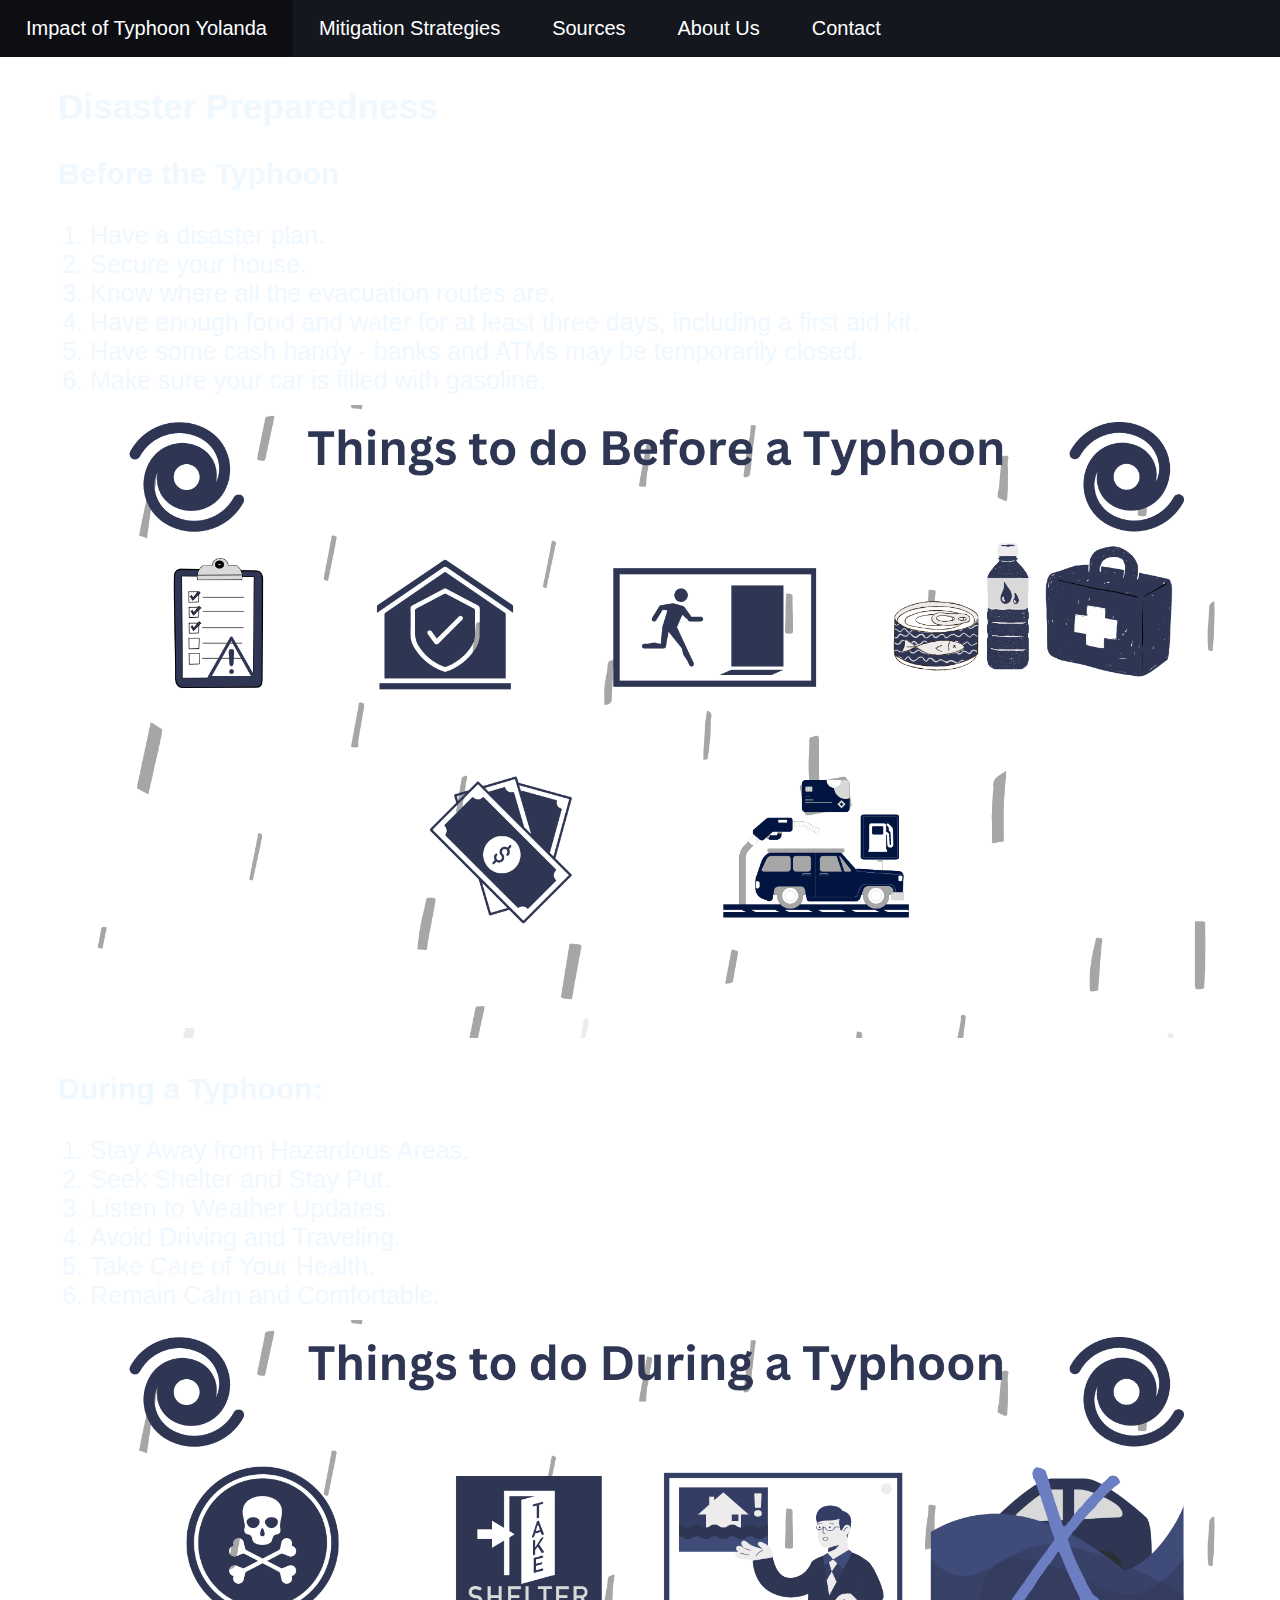
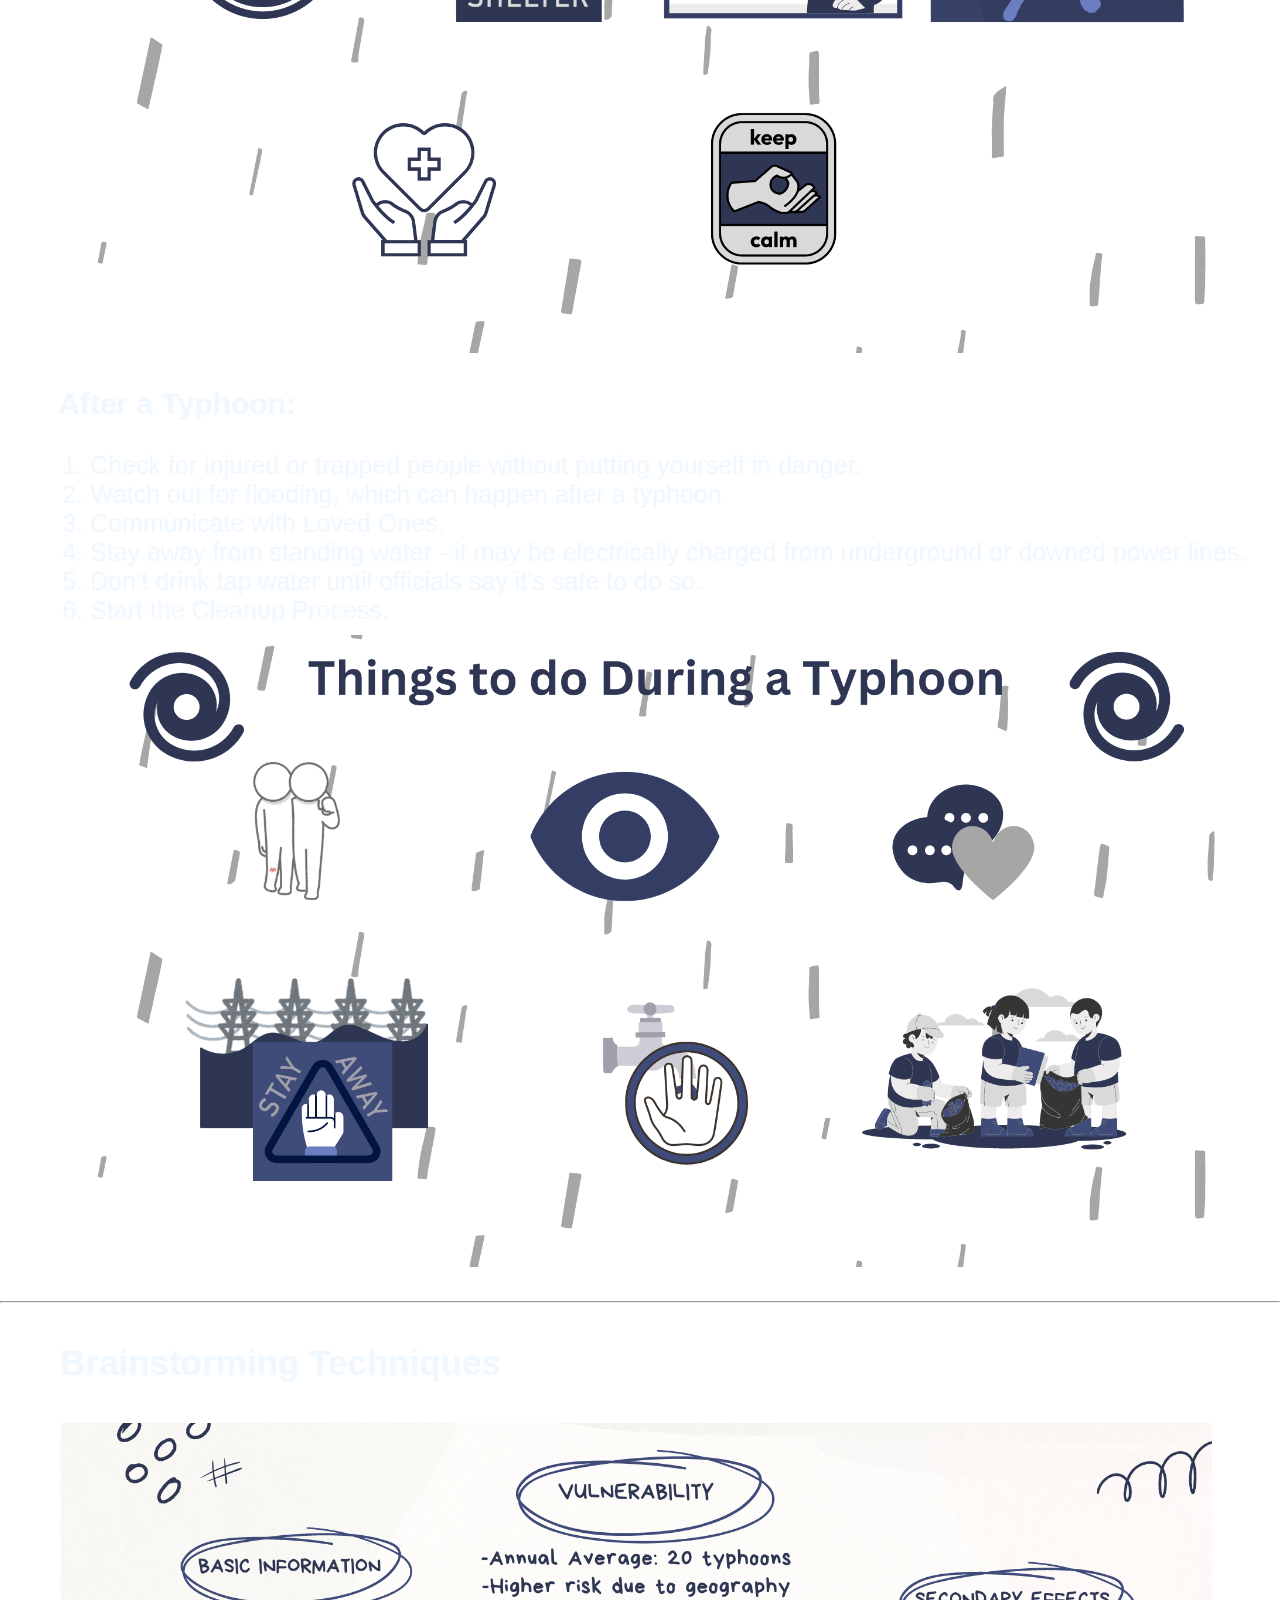
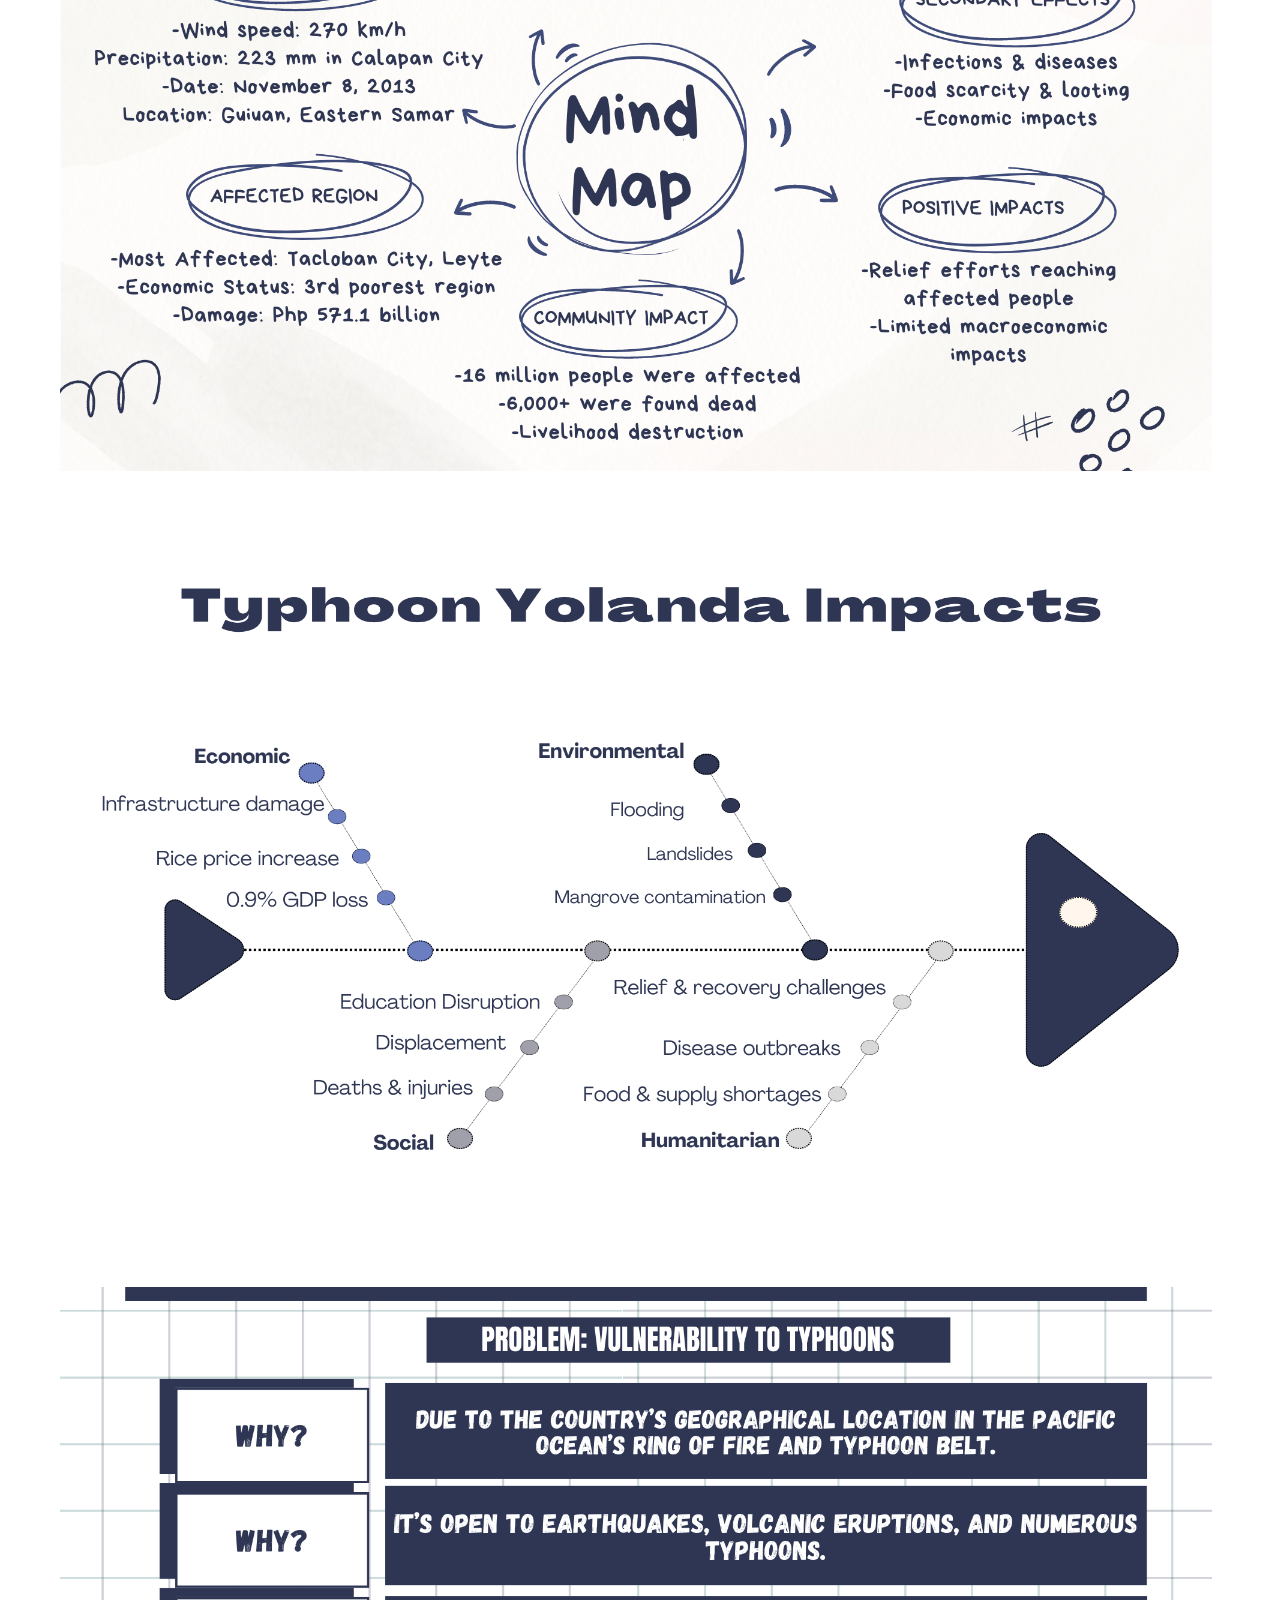
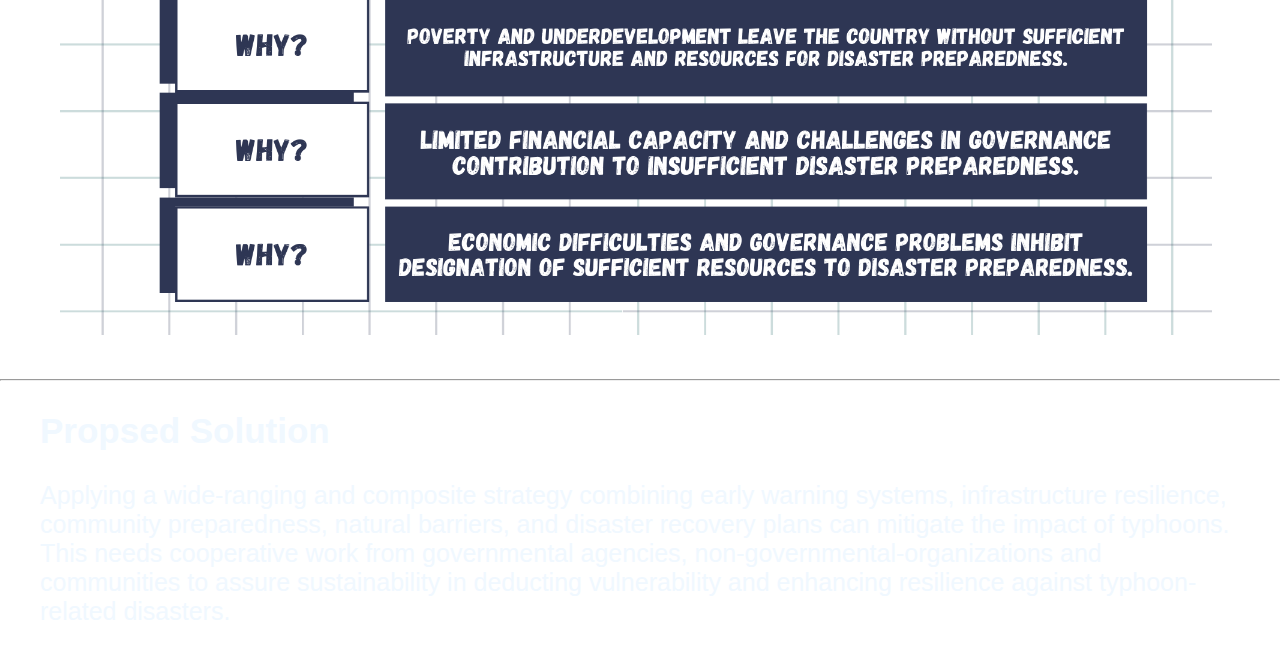
<file: mitigation.html>
<!DOCTYPE html>
<html lang="eng">
<head>
<meta charset="utf-8">
<meta name="viewport" content="width-device-width",initial-scale=1.0>
<title>Typhoon Yolanda Impact</title>
<link rel="stylesheet" href="style.css">
</head>
<body>
    <nav>
        <ul>
          <li><a href="index.html">Impact of Typhoon Yolanda</a></li>
          <li><a href="mitigation.html">Mitigation Strategies</a></li>
          <li><a href="sources.html">Sources</a></li> 
          <li><a href="ipbawebpagegroup1.html">About Us</a></li>
          <li><a href="contacthere.html">Contact</a></li>
        </ul>
      </nav>
</div>

<section class="typhoon-mitigation-info">
  <h1>Disaster Preparedness</h1>
  <h2>Before the Typhoon</h2>
   <p>
    <ol>
    <li>Have a disaster plan.</li>
    <li>Secure your house.</li>
   <li> Know where all the evacuation routes are.</li>
    <li>Have enough food and water for at least three days, including a first aid kit.</li>
    <li>Have some cash handy - banks and ATMs may be temporarily closed.</li>
    <li>Make sure your car is filled with gasoline.</li>
  </ol>
  <img src="1.png" alt="" width="90%" height="auto" class="before-typhoon-illustration">
    </p>

    <h2>During a Typhoon:</h2>
    <p>
      <ol>
      <li>Stay Away from Hazardous Areas.</li>
      <li>Seek Shelter and Stay Put.</li>
      <li>Listen to Weather Updates.</li>
      <li>Avoid Driving and Traveling.</li>
      <li>Take Care of Your Health.</li>
      <li>Remain Calm and Comfortable.</li>
      </ol>
    <img src="2.png" alt="" width="90%" height="auto" class="during-typhoon-illustration">
      </p>

      <h2>After a Typhoon:</h2>
      <p>
        <ol>
        <li>Check for injured or trapped people without putting yourself in danger.</li>
        <li>Watch out for flooding, which can happen after a typhoon.</li>
       <li>Communicate with Loved Ones.</li>
        <li>Stay away from standing water - it may be electrically charged from underground or downed power lines.</li>
       <li> Don’t drink tap water until officials say it’s safe to do so.</li>
       <li>Start the Cleanup Process.</li>
      </ol>
      <img src="3.png" alt="" width="90%" height="auto" class="after-typhoon-illustration">
        </p>

</section>

<hr>

<section class="brainstorming-tools">
  <h1>Brainstorming Techniques</h1>
<img src="Mind Map - Impact of Typhoon Yolanda.png" alt="" width="90%" height="auto" class="mind-map">
<img src="Fishbone Diagram.png" alt="" width="90%" height="auto" class="fishbone-diagram">
<img src="5 whys.png" alt="" width="90%" height="auto" class="five-whys">
<hr>

<section class="proposed-solution">
  <h1>Propsed Solution</h1>
  <p>Applying a wide-ranging and composite strategy combining early warning systems, infrastructure resilience, community preparedness, natural barriers, and disaster recovery plans can mitigate the impact of typhoons. This needs cooperative work from governmental agencies, non-governmental-organizations and communities to assure sustainability in deducting vulnerability and enhancing resilience against typhoon-related disasters.</p>

</section>
</section>

</body>
</html>
</file>
<file: style.css>
/*---about-us---*/

*{
    margin: 0;
    padding: 0;
    font-family: Arial, Helvetica, sans-serif;
}

body{
    background: url(https://www.universetoday.com/wp-content/uploads/2013/11/desk.jpg);
    background-size: cover;
    background-attachment: fixed;
}

nav ul {
    list-style-type: none;
    margin: 0;
    padding: 0;
    background-color: #15171f;
    overflow: hidden;
  }
  
  nav li {
    float: left;
  }
  
  nav li a {
    display: block;
    color: white;
    text-align: center;
    padding: 17px 26px;
    text-decoration: none;
    font-size: 20px;
  }
  
  nav li a:hover {
    background-color: #0d0e14;
  }

  .about-us-text {
    width: 50%;
    margin-left: auto;
    margin-right: auto;
    padding: 50px;
    position: absolute;
    top: 50%;
    left: 50%;
    transform: translate(-50%, -50%);
    text-align: center;
    color: aliceblue;
  }

  .about-us-text h1{
    font-size: 70px;
  }

  .about-us-text p{
    font-size: 30px;
  }

  /*---impact---*/

  .typhoon-development{
    display: block;
    margin-right: auto;
    margin-left: auto;
  }
  

  .typhoon-image > h1{
    margin-top: 40px;
    margin-bottom: 40px;
    margin-left: 20px;
     color:aliceblue;
     font-size: 35px;
  }

  .typhoon-image > h3{
    margin-top: 40px;
    margin-bottom: 40px;
    margin-left: 25px;
     color:aliceblue;
     font-size: 27px;
  }

  .track{
    display: block;
    margin-right: auto;
    margin-left: auto;
  }

.typhoon-yolanda-info > h3{
    margin-top: 20px;
    margin-bottom: 10px;
    margin-left: 20px;
    margin-right: 20px;
    color: aliceblue;
    font-size: 27px;
}

  .typhoon-yolanda-info > p {
    margin-top: 20px;
    margin-bottom: 10px;
    margin-left: 20px;
    margin-right: 20px;
    color: aliceblue;
    font-size: 25px;
  }
  
  
  .typhoon-yolanda-info ul {
    margin-top: 10px;
    margin-bottom: 10px;
    margin-left: 40px;
    padding-left: 20px;
    color: aliceblue;
    font-size: 25px;
}
  
  /*---mitigation*---*/

  .before-typhoon-illustration{
    margin-left: 60px;
  }

  .during-typhoon-illustration{
    margin-left: 60px;
  }

  .after-typhoon-illustration{
    margin-left: 60px;
  }
  
  .typhoon-mitigation-info{
    margin-top: 30px;
    margin-bottom: 30px;
    margin-left: 30px;
    color: aliceblue;
}
  
  .typhoon-mitigation-info > ol{
    margin-top: 10px;
    margin-bottom: 10px;
    margin-left: 40px;
    padding-left: 20px;
    color: aliceblue;
    font-size: 25px;
  }

  .typhoon-mitigation-info > h1{
     margin-top: 30px;
     margin-bottom: 30px;
     margin-left: 28px;
     color: aliceblue;
     font-size: 35px;
  }

.typhoon-mitigation-info > h2{
  margin-top: 30px;
  margin-bottom: 30px;
  margin-left: 28px;
  color: aliceblue;
  font-size: 30px;
}

  .typhoon-mitigation-info > p{
    margin-top: 30px;
     margin-bottom: 30px;
     margin-left: 40px;
     margin-right: 50px;
     color: aliceblue;
     font-size: 25px;
  }

  .typhoon-mitigation-info ul{
    margin-top: 10px;
    margin-bottom: 10px;
    margin-left: 40px;
    padding-left: 20px;
    color: aliceblue;
    font-size: 25px;
}

.brainstorming-tools > h1{
  font-size: 50px;
  color: aliceblue;
  margin-top: 40px;
  margin-left: 60px;
  font-size: 35px;
}

.mind-map{
  margin-top: 40px;
  margin-bottom: 40px;
  margin-left: 60px;
}

.fishbone-diagram{
  margin-top: 40px;
  margin-bottom: 40px;
  margin-left: 60px;
}

.five-whys{
  margin-top: 40px;
  margin-bottom: 40px;
  margin-left: 60px;
}

.proposed-solution > h1{
  margin-top: 30px;
     margin-bottom: 30px;
     margin-left: 40px;
     color: aliceblue;
     font-size: 35px;
}

.proposed-solution > p{
     margin-top: 30px;
     margin-bottom: 30px;
     margin-left: 40px;
     margin-right: 50px;
     color: aliceblue;
     font-size: 25px;
}

/*---sources---*/

.links{
  color: aliceblue;
  margin-top: 70px;
  font-size: 30px;
  margin-left: 50px;
  margin-bottom: 50px;
}

.links > h1{
 margin-left: 15px;
 margin-bottom: 10px;
 margin-top: 10px;
 color: aliceblue;
 font-size: 35px;
}

.links p{
  margin-left: 15px;
  margin-bottom: 10px;
  margin-top: 10px;
  font-size: 25px;
 }
 
 
 .links a{
  margin-top: 20px;
  margin-left: 15px;
  color: aliceblue;
 }
 
 
 .links ul{
  color: #fff;
 }
 
 /*---contact---*/

 .contact-page{
  margin-top: 130px;
  margin-left: 70px;
  color:aliceblue;
 }

 .contact-page > h1{
  font-size: 70px;
 }

.contact-page > p{
  margin-right: 20px;
  font-size: 50px;
}
</file>
